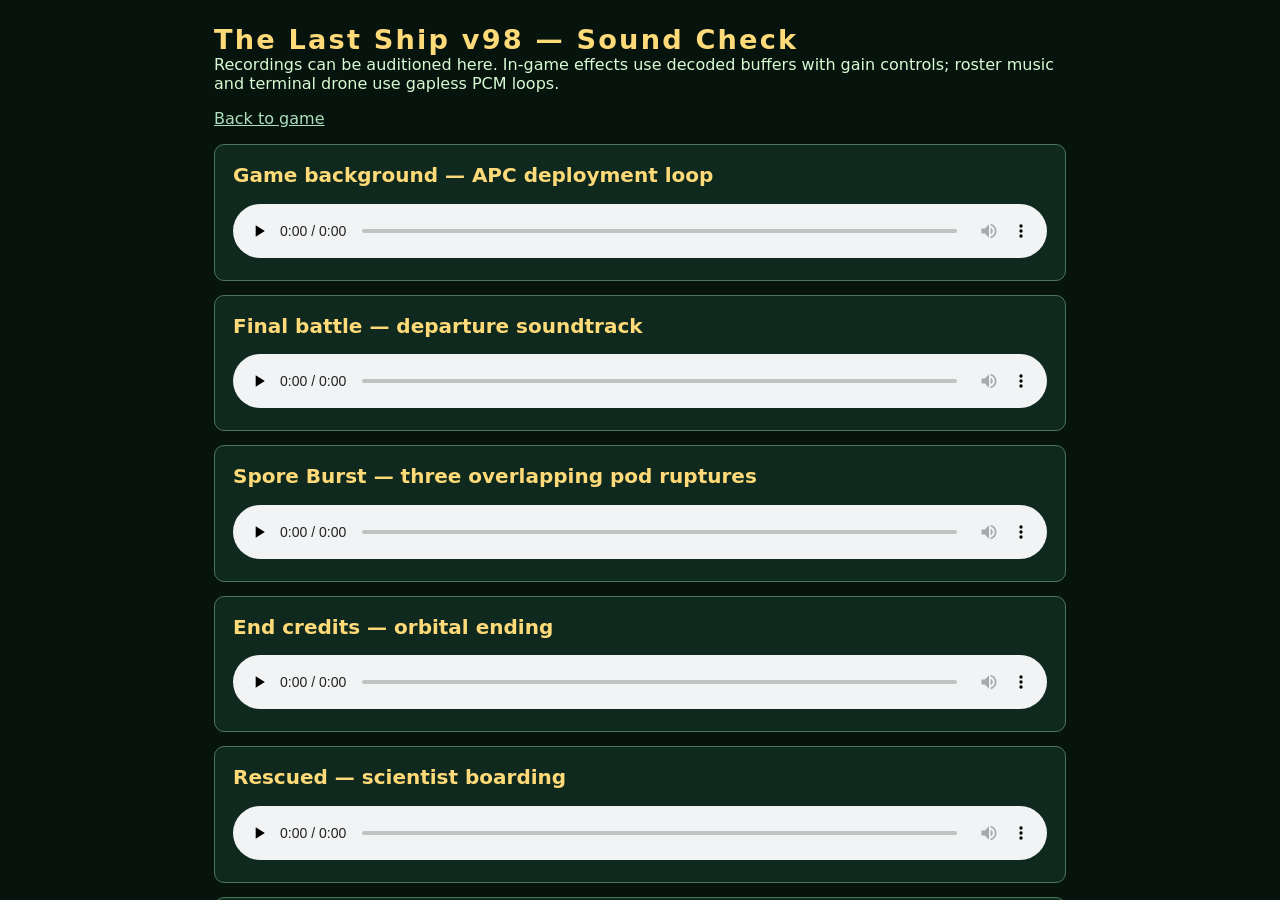
<file: sound-check.html>
<!doctype html><html lang="en"><meta charset="utf-8"><meta name="viewport" content="width=device-width,initial-scale=1"><title>Sound Check</title><p><a href="./index.html?soundcheck=1">Open embedded sound check</a></p><script>location.replace("./index.html?soundcheck=1")</script></html>
</file>
